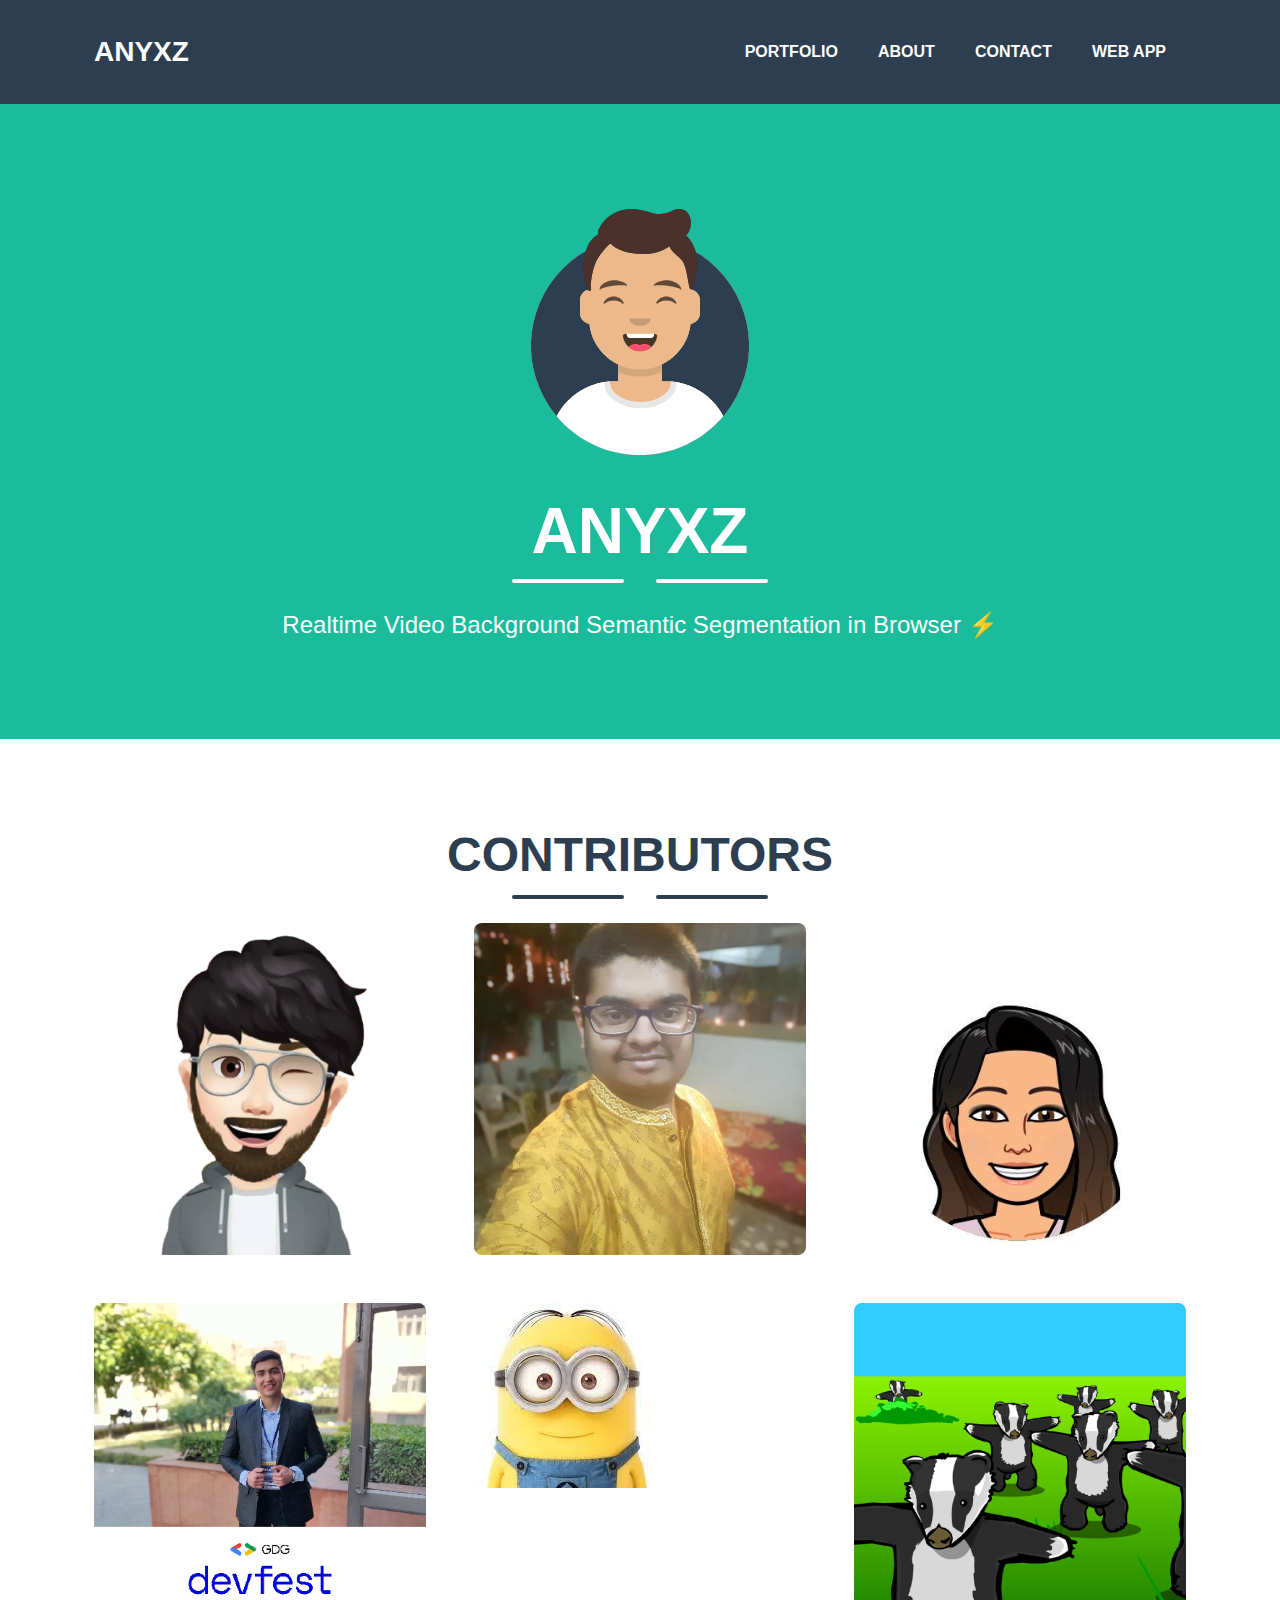
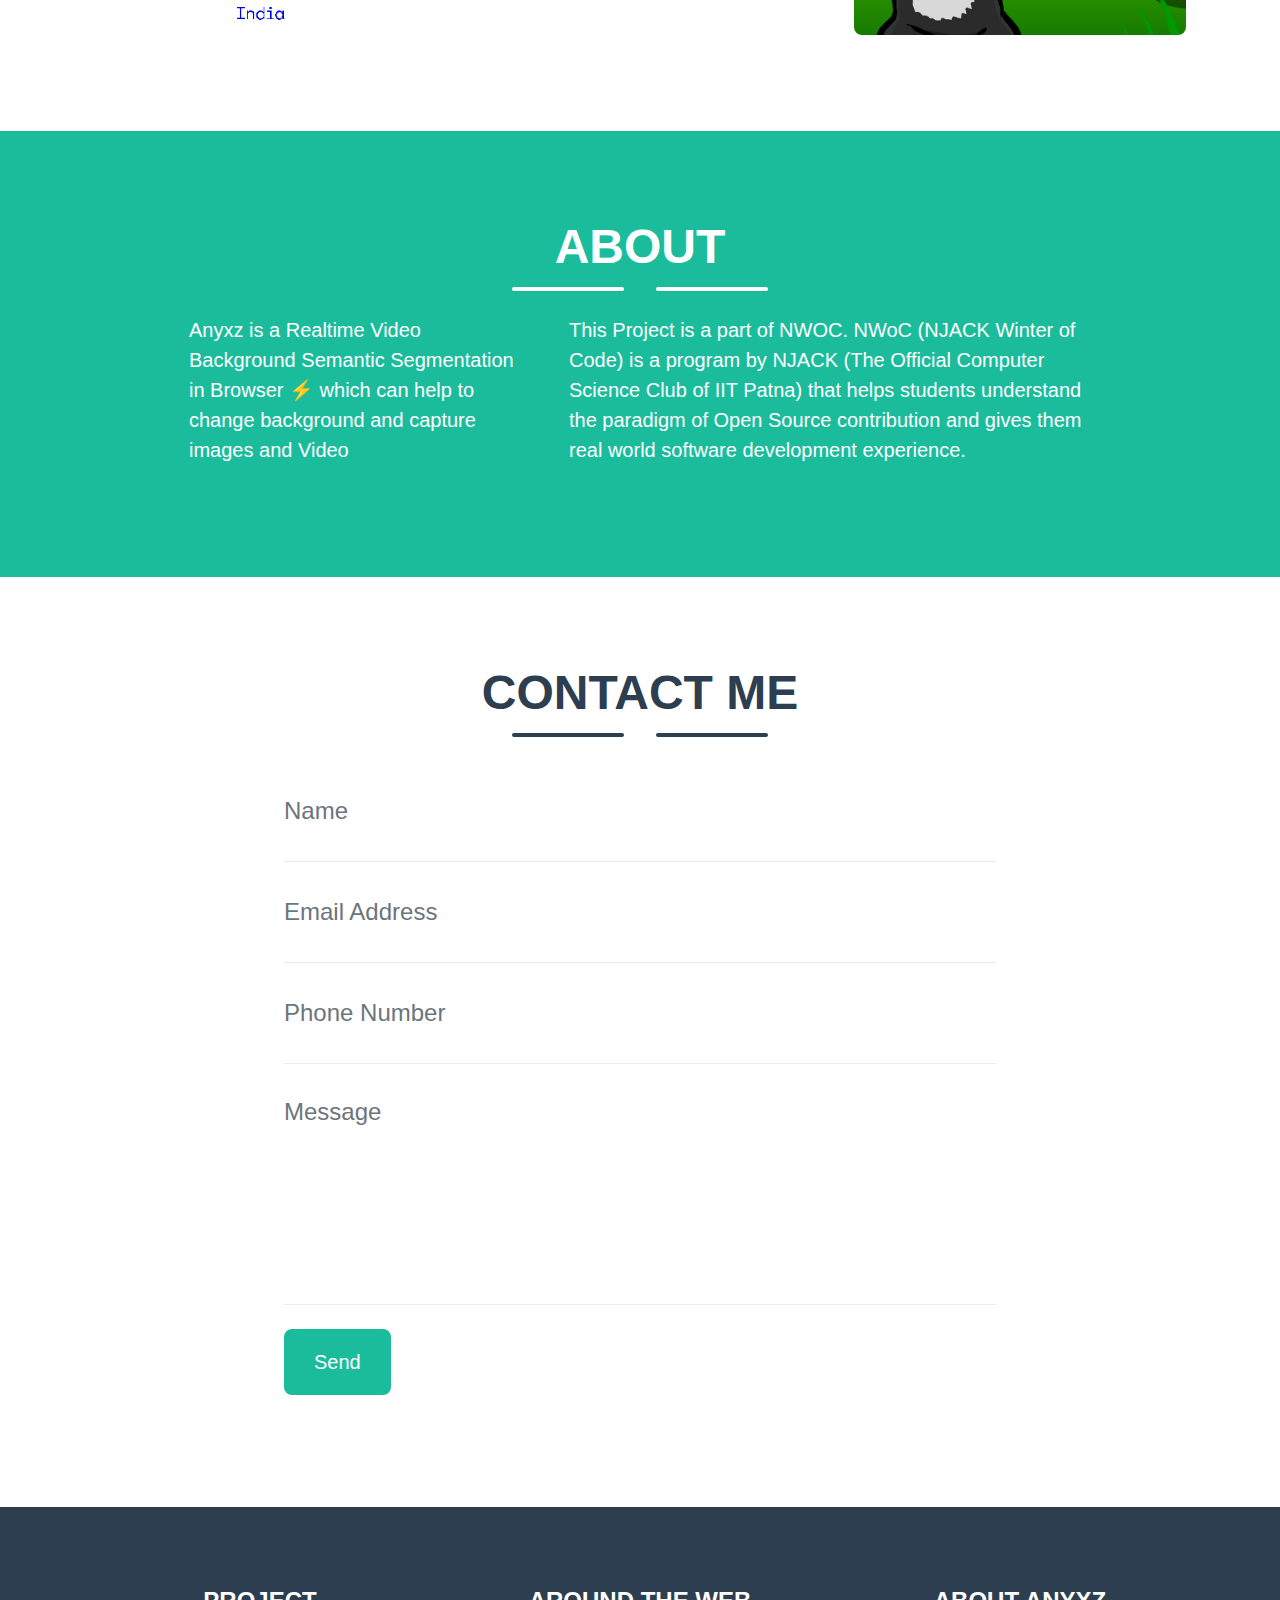
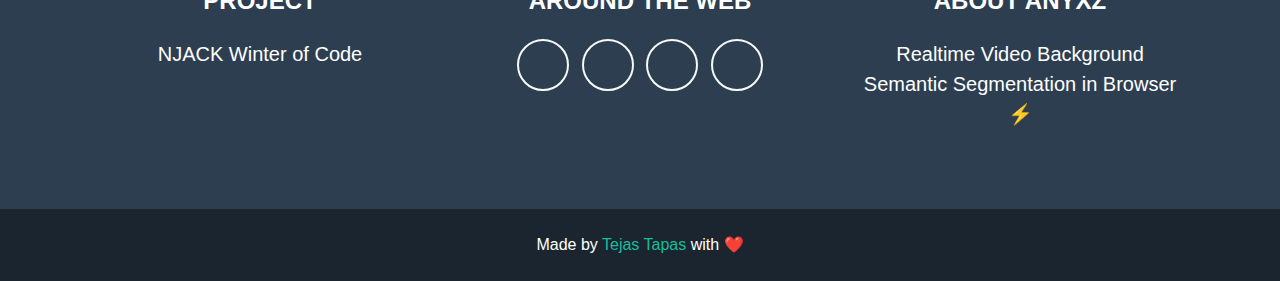
<file: LandingPage/index.html>
<!DOCTYPE html>
<html lang="en">
    <head>
        <meta charset="utf-8" />
        <meta name="viewport" content="width=device-width, initial-scale=1, shrink-to-fit=no" />
        <meta name="description" content="" />
        <meta name="author" content="" />
        <title>Realtime Video Background Semantic Segmentation in Browser ⚡</title>
        <!-- Favicon-->
        <link rel="icon" type="image/x-icon" href="assets/img/favicon.ico" />
        <!-- Font Awesome icons (free version)-->
        <script src="https://use.fontawesome.com/releases/v5.15.1/js/all.js" crossorigin="anonymous"></script>
        <!-- Google fonts-->
        <link href="https://fonts.googleapis.com/css?family=Montserrat:400,700" rel="stylesheet" type="text/css" />
        <link href="https://fonts.googleapis.com/css?family=Lato:400,700,400italic,700italic" rel="stylesheet" type="text/css" />
        <!-- Core theme CSS (includes Bootstrap)-->
        <link href="css/styles.css" rel="stylesheet" />
    </head>
    <body id="page-top">
        <!-- Navigation-->
        <nav class="navbar navbar-expand-lg bg-secondary text-uppercase fixed-top" id="mainNav">
            <div class="container">
                <a class="navbar-brand js-scroll-trigger" href="https://anyxz.vercel.app/">Anyxz</a>
                <button class="navbar-toggler navbar-toggler-right text-uppercase font-weight-bold bg-primary text-white rounded" type="button" data-toggle="collapse" data-target="#navbarResponsive" aria-controls="navbarResponsive" aria-expanded="false" aria-label="Toggle navigation">
                    Menu
                    <i class="fas fa-bars"></i>
                </button>
                <div class="collapse navbar-collapse" id="navbarResponsive">
                    <ul class="navbar-nav ml-auto">
                        <li class="nav-item mx-0 mx-lg-1"><a class="nav-link py-3 px-0 px-lg-3 rounded js-scroll-trigger" href="#portfolio">Portfolio</a></li>
                        <li class="nav-item mx-0 mx-lg-1"><a class="nav-link py-3 px-0 px-lg-3 rounded js-scroll-trigger" href="#about">About</a></li>
                        <li class="nav-item mx-0 mx-lg-1"><a class="nav-link py-3 px-0 px-lg-3 rounded js-scroll-trigger" href="#contact">Contact</a></li>
                        <li class="nav-item mx-0 mx-lg-1"><a class="nav-link py-3 px-0 px-lg-3 rounded js-scroll-trigger" href="https://anyxz.vercel.app/">Web App</a></li>
                    </ul>
                </div>
            </div>
        </nav>
        <!-- Masthead-->
        <header class="masthead bg-primary text-white text-center">
            <div class="container d-flex align-items-center flex-column">
                <!-- Masthead Avatar Image-->
                <img class="masthead-avatar mb-5" src="assets/img/avataaars.svg" alt="" />
                <!-- Masthead Heading-->
                <h1 class="masthead-heading text-uppercase mb-0">Anyxz</h1>
                <!-- Icon Divider-->
                <div class="divider-custom divider-light">
                    <div class="divider-custom-line"></div>
                    <div class="divider-custom-icon"><i class="fas fa-star"></i></div>
                    <div class="divider-custom-line"></div>
                </div>
                <!-- Masthead Subheading-->
                <p class="masthead-subheading font-weight-light mb-0">Realtime Video Background Semantic Segmentation in Browser ⚡</p>
            </div>
        </header>
        <!-- Portfolio Section-->
        <section class="page-section portfolio" id="portfolio">
            <div class="container">
                <!-- Portfolio Section Heading-->
                <h2 class="page-section-heading text-center text-uppercase text-secondary mb-0">Contributors</h2>
                <!-- Icon Divider-->
                <div class="divider-custom">
                    <div class="divider-custom-line"></div>
                    <div class="divider-custom-icon"><i class="fas fa-star"></i></div>
                    <div class="divider-custom-line"></div>
                </div>
                <!-- Portfolio Grid Items-->
                <div class="row justify-content-center">
                    <!-- Portfolio Item 1-->
                    <div class="col-md-6 col-lg-4 mb-5">
                        <div class="portfolio-item mx-auto" data-toggle="modal" data-target="#portfolioModal1">
                            <div class="portfolio-item-caption d-flex align-items-center justify-content-center h-100 w-100">
                                <div class="portfolio-item-caption-content text-center text-white"><i class="fas fa-plus fa-3x"></i></div>
                            </div>
                            <img class="img-fluid" src="assets/img/portfolio/img1.png" alt="" />
                        </div>
                    </div>
                    <!-- Portfolio Item 2-->
                    <div class="col-md-6 col-lg-4 mb-5">
                        <div class="portfolio-item mx-auto" data-toggle="modal" data-target="#portfolioModal2">
                            <div class="portfolio-item-caption d-flex align-items-center justify-content-center h-100 w-100">
                                <div class="portfolio-item-caption-content text-center text-white"><i class="fas fa-plus fa-3x"></i></div>
                            </div>
                            <img class="img-fluid" src="assets/img/portfolio/img2.png" alt="" />
                        </div>
                    </div>
                    <!-- Portfolio Item 3-->
                    <div class="col-md-6 col-lg-4 mb-5">
                        <div class="portfolio-item mx-auto" data-toggle="modal" data-target="#portfolioModal3">
                            <div class="portfolio-item-caption d-flex align-items-center justify-content-center h-100 w-100">
                                <div class="portfolio-item-caption-content text-center text-white"><i class="fas fa-plus fa-3x"></i></div>
                            </div>
                            <img class="img-fluid" src="assets/img/portfolio/img3.png" alt="" />
                        </div>
                    </div>
                    <!-- Portfolio Item 4-->
                    <div class="col-md-6 col-lg-4 mb-5 mb-lg-0">
                        <div class="portfolio-item mx-auto" data-toggle="modal" data-target="#portfolioModal4">
                            <div class="portfolio-item-caption d-flex align-items-center justify-content-center h-100 w-100">
                                <div class="portfolio-item-caption-content text-center text-white"><i class="fas fa-plus fa-3x"></i></div>
                            </div>
                            <img class="img-fluid" src="assets/img/portfolio/img4.png" alt="" />
                        </div>
                    </div>
                    <!-- Portfolio Item 5-->
                    <div class="col-md-6 col-lg-4 mb-5 mb-md-0">
                        <div class="portfolio-item mx-auto" data-toggle="modal" data-target="#portfolioModal5">
                            <div class="portfolio-item-caption d-flex align-items-center justify-content-center h-100 w-100">
                                <div class="portfolio-item-caption-content text-center text-white"><i class="fas fa-plus fa-3x"></i></div>
                            </div>
                            <img class="img-fluid" src="assets/img/portfolio/img5.png" alt="" />
                        </div>
                    </div>
                    <!-- Portfolio Item 6-->
                    <div class="col-md-6 col-lg-4">
                        <div class="portfolio-item mx-auto" data-toggle="modal" data-target="#portfolioModal6">
                            <div class="portfolio-item-caption d-flex align-items-center justify-content-center h-100 w-100">
                                <div class="portfolio-item-caption-content text-center text-white"><i class="fas fa-plus fa-3x"></i></div>
                            </div>
                            <img class="img-fluid" src="assets/img/portfolio/img6.png" alt="" />
                        </div>
                    </div>
                </div>
            </div>
        </section>
        <!-- About Section-->
        <section class="page-section bg-primary text-white mb-0" id="about">
            <div class="container">
                <!-- About Section Heading-->
                <h2 class="page-section-heading text-center text-uppercase text-white">About</h2>
                <!-- Icon Divider-->
                <div class="divider-custom divider-light">
                    <div class="divider-custom-line"></div>
                    <div class="divider-custom-icon"><i class="fas fa-star"></i></div>
                    <div class="divider-custom-line"></div>
                </div>
                <!-- About Section Content-->
                <div class="row">
                    <div class="col-lg-4 ml-auto"><p class="lead">Anyxz is a Realtime Video Background Semantic Segmentation in Browser ⚡ which can help to change background and capture images and Video</p></div>
                    <div class="col-lg-6 mr-auto"><p class="lead">This Project is a part of NWOC. NWoC (NJACK Winter of Code) is a program by NJACK (The Official Computer Science Club of IIT Patna) that helps students understand the paradigm of Open Source contribution and gives them real world software development experience.</p></div>
                </div>
                <!-- About Section Button-->
            </div>
        </section>
        <!-- Contact Section-->
        <section class="page-section" id="contact">
            <div class="container">
                <!-- Contact Section Heading-->
                <h2 class="page-section-heading text-center text-uppercase text-secondary mb-0">Contact Me</h2>
                <!-- Icon Divider-->
                <div class="divider-custom">
                    <div class="divider-custom-line"></div>
                    <div class="divider-custom-icon"><i class="fas fa-star"></i></div>
                    <div class="divider-custom-line"></div>
                </div>
                <!-- Contact Section Form-->
                <div class="row">
                    <div class="col-lg-8 mx-auto">
                        <!-- To configure the contact form email address, go to mail/contact_me.php and update the email address in the PHP file on line 19.-->
                        <form id="contactForm" name="sentMessage" novalidate="novalidate">
                            <div class="control-group">
                                <div class="form-group floating-label-form-group controls mb-0 pb-2">
                                    <label>Name</label>
                                    <input class="form-control" id="name" type="text" placeholder="Name" required="required" data-validation-required-message="Please enter your name." />
                                    <p class="help-block text-danger"></p>
                                </div>
                            </div>
                            <div class="control-group">
                                <div class="form-group floating-label-form-group controls mb-0 pb-2">
                                    <label>Email Address</label>
                                    <input class="form-control" id="email" type="email" placeholder="Email Address" required="required" data-validation-required-message="Please enter your email address." />
                                    <p class="help-block text-danger"></p>
                                </div>
                            </div>
                            <div class="control-group">
                                <div class="form-group floating-label-form-group controls mb-0 pb-2">
                                    <label>Phone Number</label>
                                    <input class="form-control" id="phone" type="tel" placeholder="Phone Number" required="required" data-validation-required-message="Please enter your phone number." />
                                    <p class="help-block text-danger"></p>
                                </div>
                            </div>
                            <div class="control-group">
                                <div class="form-group floating-label-form-group controls mb-0 pb-2">
                                    <label>Message</label>
                                    <textarea class="form-control" id="message" rows="5" placeholder="Message" required="required" data-validation-required-message="Please enter a message."></textarea>
                                    <p class="help-block text-danger"></p>
                                </div>
                            </div>
                            <br />
                            <div id="success"></div>
                            <div class="form-group"><button class="btn btn-primary btn-xl" id="sendMessageButton" type="submit">Send</button></div>
                        </form>
                    </div>
                </div>
            </div>
        </section>
        <!-- Footer-->
        <footer class="footer text-center">
            <div class="container">
                <div class="row">
                    <!-- Footer Location-->
                    <div class="col-lg-4 mb-5 mb-lg-0">
                        <h4 class="text-uppercase mb-4">Project</h4>
                        <p class="lead mb-0">
                            NJACK Winter of Code
                        </p>
                    </div>
                    <!-- Footer Social Icons-->
                    <div class="col-lg-4 mb-5 mb-lg-0">
                        <h4 class="text-uppercase mb-4">Around the Web</h4>
                        <a class="btn btn-outline-light btn-social mx-1" href="#!"><i class="fab fa-fw fa-facebook-f"></i></a>
                        <a class="btn btn-outline-light btn-social mx-1" href="#!"><i class="fab fa-fw fa-twitter"></i></a>
                        <a class="btn btn-outline-light btn-social mx-1" href="#!"><i class="fab fa-fw fa-linkedin-in"></i></a>
                        <a class="btn btn-outline-light btn-social mx-1" href="#!"><i class="fab fa-fw fa-dribbble"></i></a>
                    </div>
                    <!-- Footer About Text-->
                    <div class="col-lg-4">
                        <h4 class="text-uppercase mb-4">About Anyxz</h4>
                        <p class="lead mb-0">
                            Realtime Video Background Semantic Segmentation in Browser ⚡
                        </p>
                    </div>
                </div>
            </div>
        </footer>
        <!-- Copyright Section-->
        <div class="copyright py-4 text-center text-white">
            <div class="container">Made by <a href="https://tejastapas.netlify.app/">Tejas Tapas</a> with ❤️</div>
        </div>
        <!-- Scroll to Top Button (Only visible on small and extra-small screen sizes)-->
        <div class="scroll-to-top d-lg-none position-fixed">
            <a class="js-scroll-trigger d-block text-center text-white rounded" href="#page-top"><i class="fa fa-chevron-up"></i></a>
        </div>
        <!-- Portfolio Modals-->
        <!-- Portfolio Modal 1-->
        <div class="portfolio-modal modal fade" id="portfolioModal1" tabindex="-1" role="dialog" aria-labelledby="portfolioModal1Label" aria-hidden="true">
            <div class="modal-dialog modal-xl" role="document">
                <div class="modal-content">
                    <button class="close" type="button" data-dismiss="modal" aria-label="Close">
                        <span aria-hidden="true"><i class="fas fa-times"></i></span>
                    </button>
                    <div class="modal-body text-center">
                        <div class="container">
                            <div class="row justify-content-center">
                                <div class="col-lg-8">
                                    <!-- Portfolio Modal - Title-->
                                    <h2 class="portfolio-modal-title text-secondary text-uppercase mb-0" id="portfolioModal1Label">Pratyay Banerjee</h2>
                                    <!-- Icon Divider-->
                                    <div class="divider-custom">
                                        <div class="divider-custom-line"></div>
                                        <div class="divider-custom-icon"><i class="fas fa-star"></i></div>
                                        <div class="divider-custom-line"></div>
                                    </div>
                                    <!-- Portfolio Modal - Image-->
                                    <img class="img-fluid rounded mb-5" src="assets/img/portfolio/img1.png" alt="" />
                                    <!-- Portfolio Modal - Text-->
                                    
                                    <button class="btn btn-primary" data-dismiss="modal">
                                        <i class="fas fa-times fa-fw"></i>
                                        Close Window
                                    </button>
                                </div>
                            </div>
                        </div>
                    </div>
                </div>
            </div>
        </div>
       
        <!-- Portfolio Modal 2-->
        <div class="portfolio-modal modal fade" id="portfolioModal2" tabindex="-1" role="dialog" aria-labelledby="portfolioModal3Label" aria-hidden="true">
            <div class="modal-dialog modal-xl" role="document">
                <div class="modal-content">
                    <button class="close" type="button" data-dismiss="modal" aria-label="Close">
                        <span aria-hidden="true"><i class="fas fa-times"></i></span>
                    </button>
                    <div class="modal-body text-center">
                        <div class="container">
                            <div class="row justify-content-center">
                                <div class="col-lg-8">
                                    <!-- Portfolio Modal - Title-->
                                    <h2 class="portfolio-modal-title text-secondary text-uppercase mb-0" id="portfolioModal3Label">Tejas Tapas</h2>
                                    <!-- Icon Divider-->
                                    <div class="divider-custom">
                                        <div class="divider-custom-line"></div>
                                        <div class="divider-custom-icon"><i class="fas fa-star"></i></div>
                                        <div class="divider-custom-line"></div>
                                    </div>
                                    <!-- Portfolio Modal - Image-->
                                    <img class="img-fluid rounded mb-5" src="assets/img/portfolio/img2.png" alt="" />
                                    <!-- Portfolio Modal - Text-->
                                    
                                    <button class="btn btn-primary" data-dismiss="modal">
                                        <i class="fas fa-times fa-fw"></i>
                                        Close Window
                                    </button>
                                </div>
                            </div>
                        </div>
                    </div>
                </div>
            </div>
        </div>
        <!-- Portfolio Modal 4-->
        <div class="portfolio-modal modal fade" id="portfolioModal3" tabindex="-1" role="dialog" aria-labelledby="portfolioModal4Label" aria-hidden="true">
            <div class="modal-dialog modal-xl" role="document">
                <div class="modal-content">
                    <button class="close" type="button" data-dismiss="modal" aria-label="Close">
                        <span aria-hidden="true"><i class="fas fa-times"></i></span>
                    </button>
                    <div class="modal-body text-center">
                        <div class="container">
                            <div class="row justify-content-center">
                                <div class="col-lg-8">
                                    <!-- Portfolio Modal - Title-->
                                    <h2 class="portfolio-modal-title text-secondary text-uppercase mb-0" id="portfolioModal4Label">Kerin Pithawala</h2>
                                    <!-- Icon Divider-->
                                    <div class="divider-custom">
                                        <div class="divider-custom-line"></div>
                                        <div class="divider-custom-icon"><i class="fas fa-star"></i></div>
                                        <div class="divider-custom-line"></div>
                                    </div>
                                    <!-- Portfolio Modal - Image-->
                                    <img class="img-fluid rounded mb-5" src="assets/img/portfolio/img3.png" alt="" />
                                    <!-- Portfolio Modal - Text-->
                                    
                                    <button class="btn btn-primary" data-dismiss="modal">
                                        <i class="fas fa-times fa-fw"></i>
                                        Close Window
                                    </button>
                                </div>
                            </div>
                        </div>
                    </div>
                </div>
            </div>
        </div>
        <!-- Portfolio Modal 5-->
        <div class="portfolio-modal modal fade" id="portfolioModal4" tabindex="-1" role="dialog" aria-labelledby="portfolioModal5Label" aria-hidden="true">
            <div class="modal-dialog modal-xl" role="document">
                <div class="modal-content">
                    <button class="close" type="button" data-dismiss="modal" aria-label="Close">
                        <span aria-hidden="true"><i class="fas fa-times"></i></span>
                    </button>
                    <div class="modal-body text-center">
                        <div class="container">
                            <div class="row justify-content-center">
                                <div class="col-lg-8">
                                    <!-- Portfolio Modal - Title-->
                                    <h2 class="portfolio-modal-title text-secondary text-uppercase mb-0" id="portfolioModal5Label">Pranav</h2>
                                    <!-- Icon Divider-->
                                    <div class="divider-custom">
                                        <div class="divider-custom-line"></div>
                                        <div class="divider-custom-icon"><i class="fas fa-star"></i></div>
                                        <div class="divider-custom-line"></div>
                                    </div>
                                    <!-- Portfolio Modal - Image-->
                                    <img class="img-fluid rounded mb-5" src="assets/img/portfolio/img4.png" alt="" />
                                    <!-- Portfolio Modal - Text-->
                                    
                                    <button class="btn btn-primary" data-dismiss="modal">
                                        <i class="fas fa-times fa-fw"></i>
                                        Close Window
                                    </button>
                                </div>
                            </div>
                        </div>
                    </div>
                </div>
            </div>
        </div>
        <!-- Portfolio Modal 6-->
        <div class="portfolio-modal modal fade" id="portfolioModal5" tabindex="-1" role="dialog" aria-labelledby="portfolioModal6Label" aria-hidden="true">
            <div class="modal-dialog modal-xl" role="document">
                <div class="modal-content">
                    <button class="close" type="button" data-dismiss="modal" aria-label="Close">
                        <span aria-hidden="true"><i class="fas fa-times"></i></span>
                    </button>
                    <div class="modal-body text-center">
                        <div class="container">
                            <div class="row justify-content-center">
                                <div class="col-lg-8">
                                    <!-- Portfolio Modal - Title-->
                                    <h2 class="portfolio-modal-title text-secondary text-uppercase mb-0" id="portfolioModal6Label">shobhit kumar</h2>
                                    <!-- Icon Divider-->
                                    <div class="divider-custom">
                                        <div class="divider-custom-line"></div>
                                        <div class="divider-custom-icon"><i class="fas fa-star"></i></div>
                                        <div class="divider-custom-line"></div>
                                    </div>
                                    <!-- Portfolio Modal - Image-->
                                    <img class="img-fluid rounded mb-5" src="assets/img/portfolio/img5.png" alt="" />
                                    <!-- Portfolio Modal - Text-->
                                    
                                    <button class="btn btn-primary" data-dismiss="modal">
                                        <i class="fas fa-times fa-fw"></i>
                                        Close Window
                                    </button>
                                </div>
                            </div>
                        </div>
                    </div>
                </div>
            </div>
        </div>
         <!-- Portfolio Modal 2-->
         <div class="portfolio-modal modal fade" id="portfolioModal6" tabindex="-1" role="dialog" aria-labelledby="portfolioModal2Label" aria-hidden="true">
            <div class="modal-dialog modal-xl" role="document">
                <div class="modal-content">
                    <button class="close" type="button" data-dismiss="modal" aria-label="Close">
                        <span aria-hidden="true"><i class="fas fa-times"></i></span>
                    </button>
                    <div class="modal-body text-center">
                        <div class="container">
                            <div class="row justify-content-center">
                                <div class="col-lg-8">
                                    <!-- Portfolio Modal - Title-->
                                    <h2 class="portfolio-modal-title text-secondary text-uppercase mb-0" id="portfolioModal2Label">The Gitter Badger</h2>
                                    <!-- Icon Divider-->
                                    <div class="divider-custom">
                                        <div class="divider-custom-line"></div>
                                        <div class="divider-custom-icon"><i class="fas fa-star"></i></div>
                                        <div class="divider-custom-line"></div>
                                    </div>
                                    <!-- Portfolio Modal - Image-->
                                    <img class="img-fluid rounded mb-5" src="assets/img/portfolio/img6.png" alt="" />
                                    <!-- Portfolio Modal - Text-->
                                    
                                    <button class="btn btn-primary" data-dismiss="modal">
                                        <i class="fas fa-times fa-fw"></i>
                                        Close Window
                                    </button>
                                </div>
                            </div>
                        </div>
                    </div>
                </div>
            </div>
        </div>
        <!-- Bootstrap core JS-->
        <script src="https://cdnjs.cloudflare.com/ajax/libs/jquery/3.5.1/jquery.min.js"></script>
        <script src="https://cdn.jsdelivr.net/npm/bootstrap@4.5.3/dist/js/bootstrap.bundle.min.js"></script>
        <!-- Third party plugin JS-->
        <script src="https://cdnjs.cloudflare.com/ajax/libs/jquery-easing/1.4.1/jquery.easing.min.js"></script>
        <!-- Contact form JS-->
        <script src="assets/mail/jqBootstrapValidation.js"></script>
        <script src="assets/mail/contact_me.js"></script>
        <!-- Core theme JS-->
        <script src="js/scripts.js"></script>
    </body>
</html>
</file>
